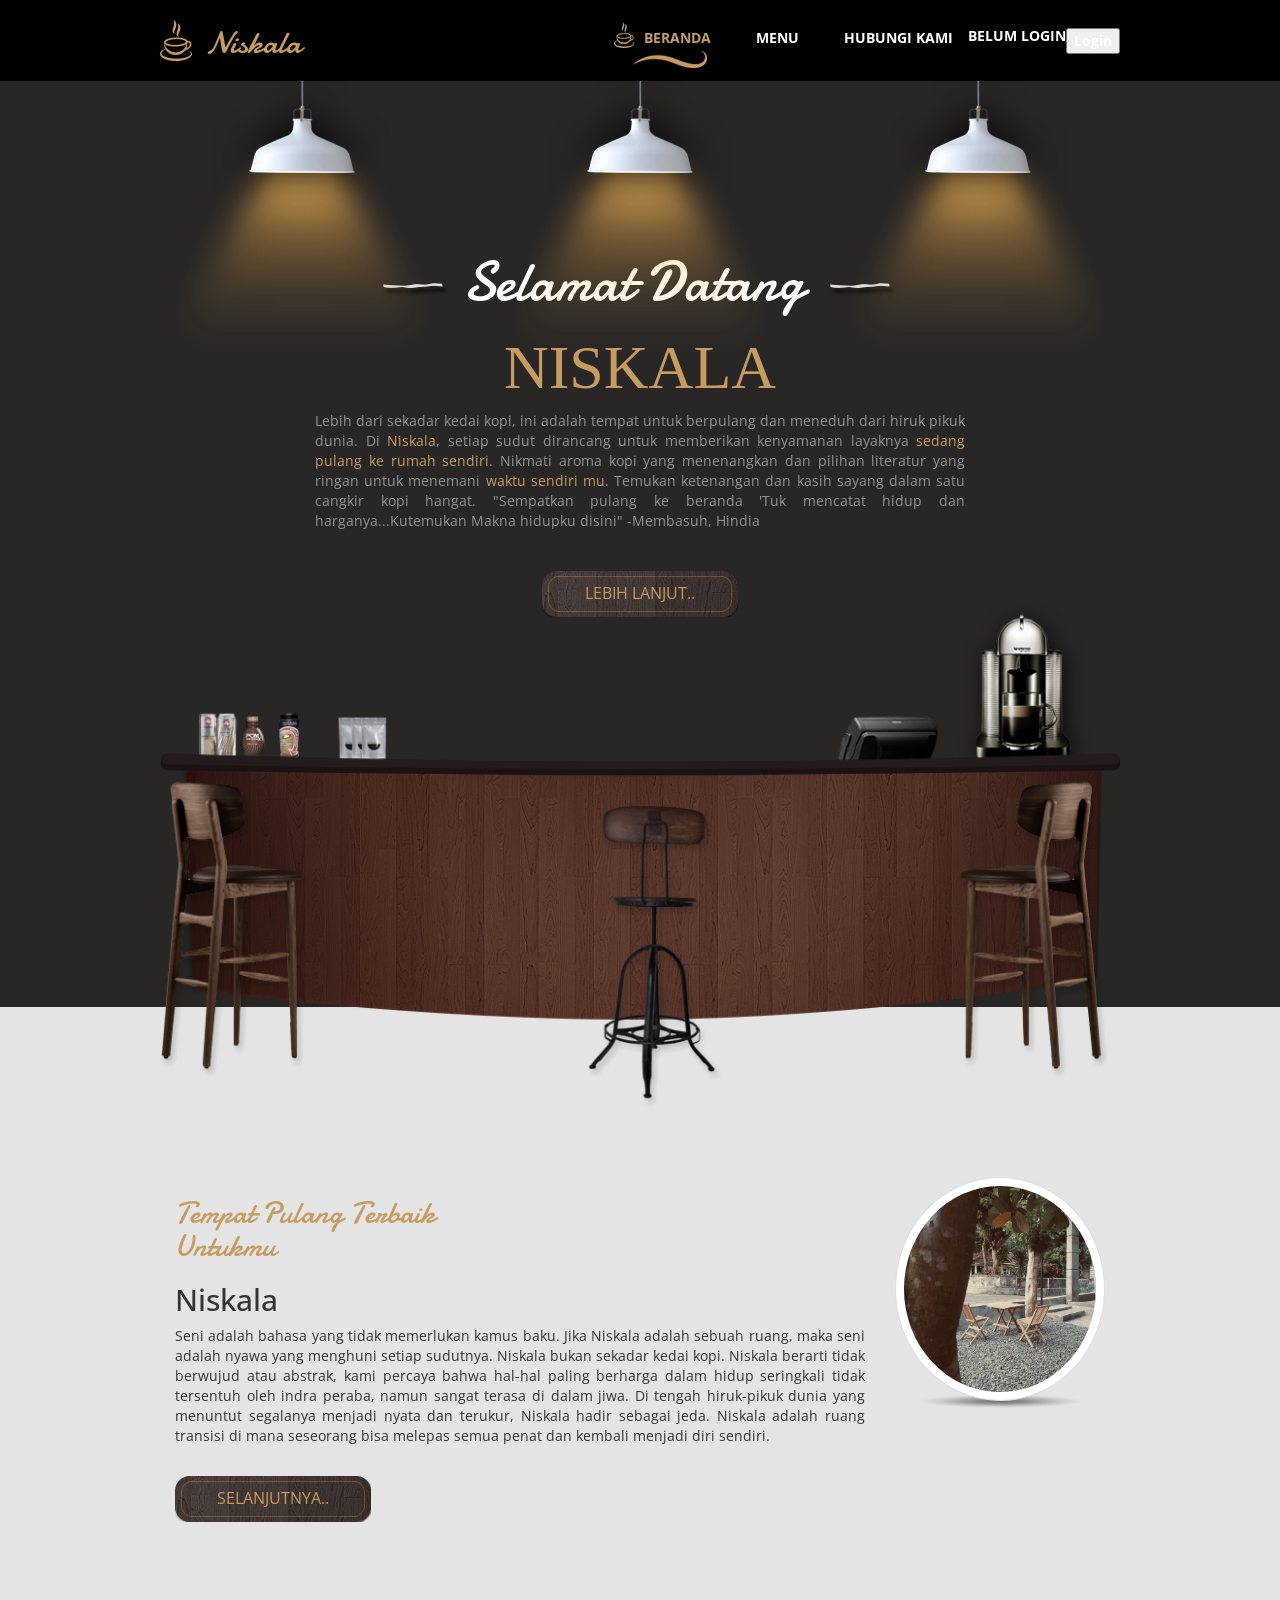
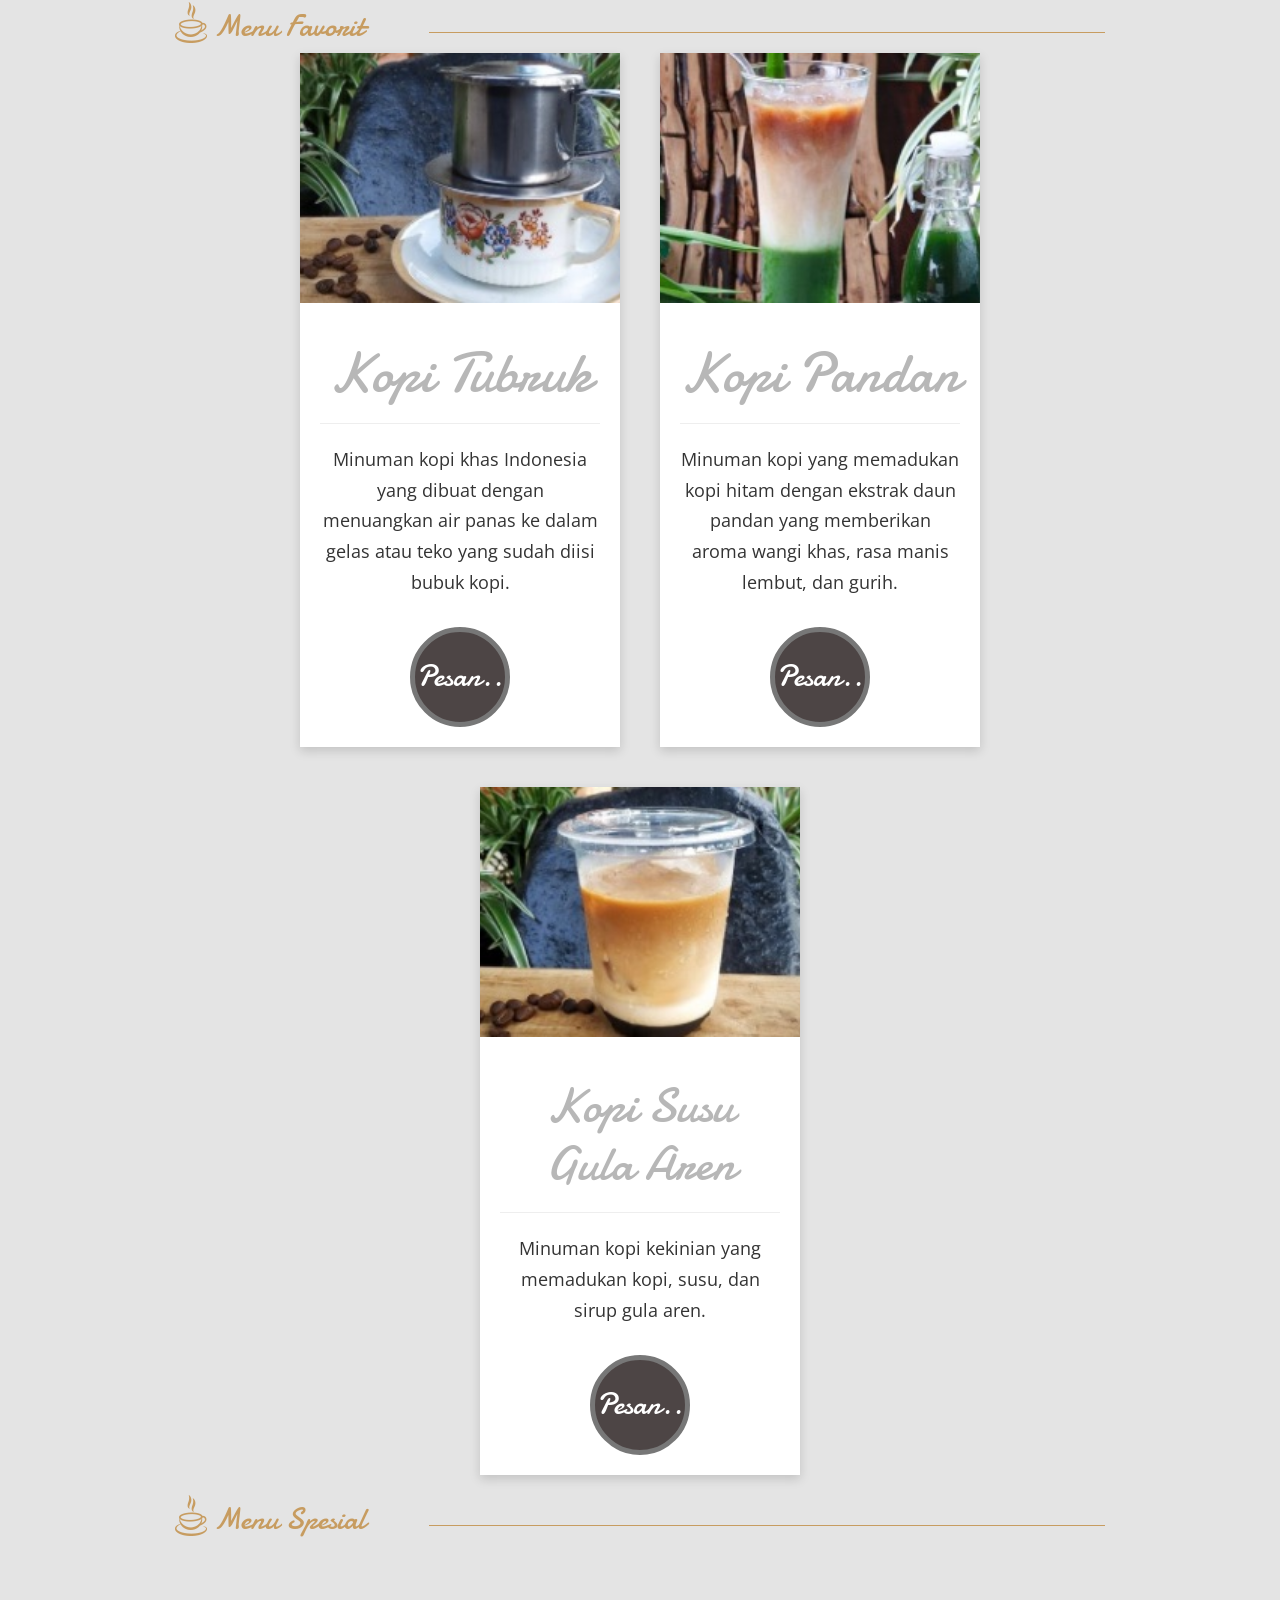
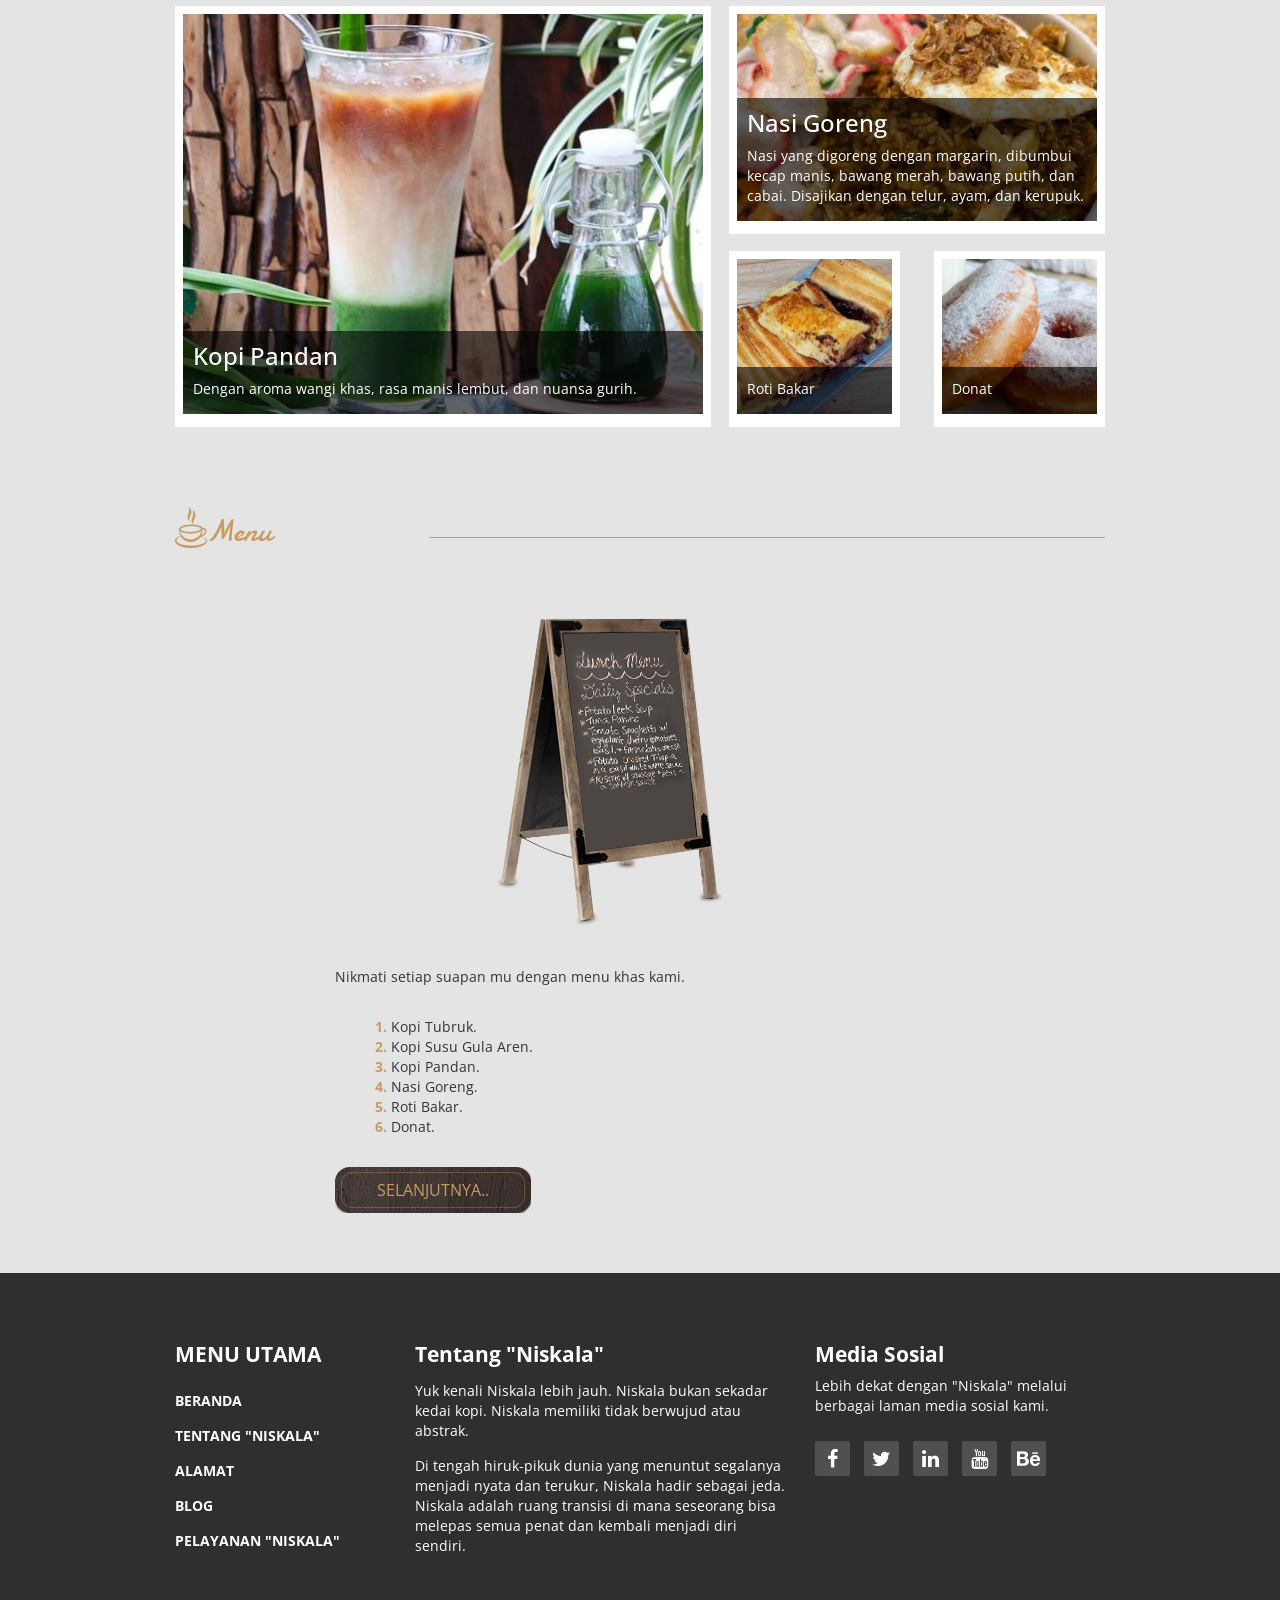
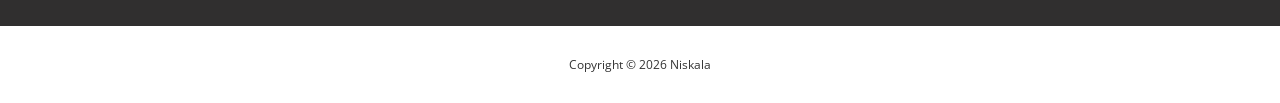
<file: index.html>
<!DOCTYPE html>
<html lang="en">
<head>
  <meta charset="utf-8">
  <meta http-equiv="X-UA-Compatible" content="IE=edge">
  <meta name="viewport" content="width=device-width, initial-scale=1">
  <title>Niskala</title>
<!-- 
Cafe House Template
http://www.templatemo.com/tm-466-cafe-house
-->
  <link href='http://fonts.googleapis.com/css?family=Open+Sans:400,300,400italic,600,700' rel='stylesheet' type='text/css'>
  <link href='http://fonts.googleapis.com/css?family=Damion' rel='stylesheet' type='text/css'>
  <link href="css/bootstrap.min.css" rel="stylesheet">
  <link href="css/font-awesome.min.css" rel="stylesheet">
  <link href="css/templatemo-style.css" rel="stylesheet">
  <link rel="shortcut icon" href="img/favicon.ico" type="image/x-icon" />

  <!-- HTML5 shim and Respond.js for IE8 support of HTML5 elements and media queries -->
  <!-- WARNING: Respond.js doesn't work if you view the page via file:// -->
    <!--[if lt IE 9]>
    <script src="https://oss.maxcdn.com/html5shiv/3.7.2/html5shiv.min.js"></script>
    <script src="https://oss.maxcdn.com/respond/1.4.2/respond.min.js"></script>
    <![endif]-->

  </head>
  <body>
    <!-- Preloader -->
    <div id="loader-wrapper">
      <div id="loader"></div>
      <div class="loader-section section-left"></div>
      <div class="loader-section section-right"></div>
    </div>
    <!-- End Preloader -->
    <div class="tm-top-header">
      <div class="container">
        <div class="row">
          <div class="tm-top-header-inner">
            <div class="tm-logo-container">
              <img src="img/logo.png" alt="Logo" class="tm-site-logo">
              <h1 class="tm-site-name tm-handwriting-font">Niskala</h1>
            </div>
            <div class="mobile-menu-icon">
              <i class="fa fa-bars"></i>
            </div>
            <nav class="tm-nav">
              <ul>
                <li><a href="index.html" class="active">Beranda</a></li>
                <!-- <li><a href="today-special.html">Ciri Khas</a></li> -->
                <li><a href="menu.html">Menu</a></li>
                <li><a href="contact.html">Hubungi Kami</a></li>
              </ul>
              <p id="userInfo">Belum Login</p>
              
            <div id="authArea">
             <button onclick="goLogin()" class="nav-cta">Login</button>
            </div>
            </nav>   
          </div>           
        </div>    
      </div>
    </div>
    <section class="tm-welcome-section">
      <div class="container tm-position-relative">
        <div class="tm-lights-container">
          <img src="img/light.png" alt="Light" class="light light-1">
          <img src="img/light.png" alt="Light" class="light light-2">
          <img src="img/light.png" alt="Light" class="light light-3">  
        </div>        
        <div class="row tm-welcome-content">
          <h2 class="white-text tm-handwriting-font tm-welcome-header"><img src="img/header-line.png" alt="Line" class="tm-header-line">&nbsp;Selamat Datang&nbsp;&nbsp;<img src="img/header-line.png" alt="Line" class="tm-header-line"></h2>
          <h2 class="gold-text tm-welcome-header-2">Niskala</h2>
          <p class="gray-text tm-welcome-description">Lebih dari sekadar kedai kopi, ini adalah tempat untuk berpulang dan meneduh dari hiruk pikuk dunia. Di <span class="gold-text">Niskala</span>, setiap sudut dirancang untuk memberikan kenyamanan layaknya <span class="gold-text">sedang pulang ke rumah sendiri.</span> Nikmati aroma kopi yang menenangkan dan pilihan literatur yang ringan untuk menemani <span class="gold-text">waktu sendiri mu.</span> Temukan ketenangan dan kasih sayang dalam satu cangkir kopi hangat. 
            "Sempatkan pulang ke beranda 'Tuk mencatat hidup dan harganya...Kutemukan
Makna hidupku disini" -Membasuh, Hindia  </p>
          <a href="#main" class="tm-more-button tm-more-button-welcome">Lebih Lanjut..</a>      
        </div>
        <img src="img/table-set.png" alt="Table Set" class="tm-table-set img-responsive">             
      </div>      
    </section>
    <div class="tm-main-section light-gray-bg">
      <div class="container" id="main">
        <section class="tm-section row">
          <div class="col-lg-9 col-md-9 col-sm-8">
            <h2 class="tm-section-header gold-text tm-handwriting-font">Tempat Pulang Terbaik Untukmu</h2>
            <h2>Niskala</h2>
            <p class="tm-welcome-description">Seni adalah bahasa yang tidak memerlukan kamus baku. Jika Niskala adalah sebuah ruang, maka seni adalah nyawa yang menghuni setiap sudutnya. Niskala bukan sekadar kedai kopi. Niskala berarti tidak berwujud atau abstrak, kami percaya bahwa hal-hal paling berharga dalam hidup seringkali tidak tersentuh oleh indra peraba, namun sangat terasa di dalam jiwa. Di tengah hiruk-pikuk dunia yang menuntut segalanya menjadi nyata dan terukur, Niskala hadir sebagai jeda. Niskala adalah ruang transisi di mana seseorang bisa melepas semua penat dan kembali menjadi diri sendiri.</p>
            <a href="#" class="tm-more-button margin-top-30">Selanjutnya..</a> 
          </div>
          <div class="col-lg-3 col-md-3 col-sm-4 tm-welcome-img-container">
            <div class="inline-block shadow-img">
              <img src="img/1niskala.jpg" alt="Image" class="img-circle img-thumbnail">  
            </div>              
          </div>            
        </section>          
<section class="tm-section tm-section-margin-bottom-0 row">

  <div class="col-lg-12 tm-section-header-container">
    <h2 class="tm-section-header gold-text tm-handwriting-font">
      <img src="img/logo.png" alt="Logo" class="tm-site-logo">
      Menu Favorit
    </h2>

    <div class="tm-hr-container">
      <hr class="tm-hr">
    </div>
  </div>

  <div style="
      width:100%;
      display:flex;
      justify-content:center;
      gap:40px;
      flex-wrap:wrap;
      margin-top:40px;
  ">

    <!-- CARD 1 -->
    <div style="
        width:320px;
        background:white;
        position:relative;
        text-align:center;
        box-shadow:0 4px 10px rgba(0,0,0,0.15);
        overflow:hidden;
        padding-bottom:120px;
    ">

      <img src="img/popular-3.jpg" style="
          width:100%;
          height:250px;
          object-fit:cover;
          display:block;
      ">

      <div style="padding:20px;">
        <h3 style="
            font-family:'Damion', cursive;
            font-size:55px;
            color:#b7b7b7;
        ">
          Kopi Tubruk
        </h3>

        <hr>

        <p style="
            font-size:18px;
            line-height:1.7;
        ">
          Minuman kopi khas Indonesia yang dibuat dengan menuangkan air panas ke dalam gelas atau teko yang sudah diisi bubuk kopi.
        </p>
      </div>

      <a href="#" style="
          position:absolute;
          bottom:20px;
          left:50%;
          transform:translateX(-50%);
          width:100px;
          height:100px;
          border-radius:50%;
          background:#4d4545;
          color:white;
          display:flex;
          align-items:center;
          justify-content:center;
          text-decoration:none;
          font-family:'Damion', cursive;
          font-size:30px;
          border:5px solid #777;
      ">
        Pesan..
      </a>
    </div>

    <!-- CARD 2 -->
    <div style="
        width:320px;
        background:white;
        position:relative;
        text-align:center;
        box-shadow:0 4px 10px rgba(0,0,0,0.15);
        overflow:hidden;
        padding-bottom:120px;
    ">

      <img src="img/popular-2.jpg" style="
          width:100%;
          height:250px;
          object-fit:cover;
          display:block;
      ">

      <div style="padding:20px;">
        <h3 style="
            font-family:'Damion', cursive;
            font-size:55px;
            color:#b7b7b7;
        ">
          Kopi Pandan
        </h3>

        <hr>

        <p style="
            font-size:18px;
            line-height:1.7;
        ">
          Minuman kopi yang memadukan kopi hitam dengan ekstrak daun pandan yang memberikan aroma wangi khas, rasa manis lembut, dan gurih.
        </p>
      </div>

      <a href="#" style="
          position:absolute;
          bottom:20px;
          left:50%;
          transform:translateX(-50%);
          width:100px;
          height:100px;
          border-radius:50%;
          background:#4d4545;
          color:white;
          display:flex;
          align-items:center;
          justify-content:center;
          text-decoration:none;
          font-family:'Damion', cursive;
          font-size:30px;
          border:5px solid #777;
      ">
        Pesan..
      </a>
    </div>

    <!-- CARD 3 -->
    <div style="
        width:320px;
        background:white;
        position:relative;
        text-align:center;
        box-shadow:0 4px 10px rgba(0,0,0,0.15);
        overflow:hidden;
        padding-bottom:120px;
    ">

      <img src="img/popular-1.jpg" style="
          width:100%;
          height:250px;
          object-fit:cover;
          display:block;
      ">

      <div style="padding:20px;">
        <h3 style="
            font-family:'Damion', cursive;
            font-size:48px;
            color:#b7b7b7;
            line-height:1.2;
        ">
          Kopi Susu Gula Aren
        </h3>

        <hr>

        <p style="
            font-size:18px;
            line-height:1.7;
        ">
          Minuman kopi kekinian yang memadukan kopi, susu, dan sirup gula aren.
        </p>
      </div>

      <a href="#" style="
          position:absolute;
          bottom:20px;
          left:50%;
          transform:translateX(-50%);
          width:100px;
          height:100px;
          border-radius:50%;
          background:#4d4545;
          color:white;
          display:flex;
          align-items:center;
          justify-content:center;
          text-decoration:none;
          font-family:'Damion', cursive;
          font-size:30px;
          border:5px solid #777;
      ">
        Pesan..
      </a>
    </div>

  </div>

</section>
        <section class="tm-section row">
          <div class="col-lg-12 tm-section-header-container">
            <h2 class="tm-section-header gold-text tm-handwriting-font"><img src="img/logo.png" alt="Logo" class="tm-site-logo"> Menu Spesial</h2>
            <div class="tm-hr-container"><hr class="tm-hr"></div>
          </div>          
          <div class="col-lg-12 tm-special-container margin-top-60">
            <div class="tm-special-container-left"> <!-- left -->
              <div class="tm-special-item">
                <div class="tm-special-img-container">
                  <img src="img/spesial-1.jpg" alt="Special" class="tm-special-img img-responsive">  
                  <a href="#">
                    <div class="tm-special-description">
                      <h3 class="tm-special-title">Kopi Pandan</h3>
                      <p> Dengan aroma wangi khas, rasa manis lembut, dan nuansa gurih.</p>  
                    </div>            
                  </a>
                </div>
              </div>
            </div>
            <div class="tm-special-container-right"> <!-- right -->
              <div>
                <div class="tm-special-item">
                  <div class="tm-special-img-container">
                    <img src="img/special-2.png" alt="Special" class="img-responsive">  
                    <a href="#">
                      <div class="tm-special-description">
                        <h3 class="tm-special-title">Nasi Goreng</h3>
                        <p>Nasi yang digoreng dengan margarin, dibumbui kecap manis, bawang merah, bawang putih, dan cabai. Disajikan dengan telur, ayam, dan kerupuk.</p>
                      </div>
                    </a>
                  </div>
                </div>  
              </div>
              <div class="tm-special-container-lower">
                <div class="tm-special-item">
                  <div class="tm-special-img-container">
                    <img src="img/special-3.jpg" alt="Special" class="img-responsive">  
                    <a href="#">
                      <div class="tm-special-description">
                        <p>Roti Bakar</p>
                      </div>
                    </a>
                  </div>
                </div>
                <div class="tm-special-item">
                  <div class="tm-special-img-container">
                    <img src="img/special-4.png" alt="Special" class="img-responsive">  
                    <a href="#">
                      <div class="tm-special-description">
                        <p>Donat</p>
                      </div>
                    </a>
                  </div>
                </div>  
              </div>              
            </div>
          </div>
        </section>
        <section class="tm-section">
          <div class="row">
            <div class="col-lg-12 tm-section-header-container">
              <h2 class="tm-section-header gold-text tm-handwriting-font"><img src="img/logo.png" alt="Logo" class="tm-site-logo">Menu</h2> 
              <div class="tm-hr-container"><hr class="tm-hr"></div> 
            </div>  
          </div>          
          <div class="row">
  <div class="tm-daily-menu-container margin-top-60"
       style="display:flex; gap:40px; align-items:flex-start;">
              <div class="col-lg-4 col-md-4" style="display:inline-block;">
                <img src="img/menu-board.png" alt="Menu board" class="tm-daily-menu-img">      
              </div>            
             <div class="col-lg-8 col-md-8" style="display:inline-block;">
                <p>Nikmati setiap suapan mu dengan menu khas kami.</p>
                <ol class="margin-top-30">
                  <li>Kopi Tubruk.</li> 
                  <li>Kopi Susu Gula Aren.</li>
                  <li>Kopi Pandan.</li> 
                  <li>Nasi Goreng.</li> 
                  <li>Roti Bakar.</li> 
                  <li>Donat.</li> 
                </ol>
                <a href="#" class="tm-more-button margin-top-30">Selanjutnya..</a>    
              </div>
            </div>
          </div>          
        </section>
      </div>
    </div> 
    <footer>
      <div class="tm-black-bg">
        <div class="container">
          <div class="row margin-bottom-60">
            <nav class="col-lg-3 col-md-3 tm-footer-nav tm-footer-div">
              <h3 class="tm-footer-div-title">Menu Utama</h3>
              <ul>
                <li><a href="#">Beranda</a></li>
                <li><a href="#">Tentang "Niskala"</a></li>
                <li><a href="#">Alamat </a></li>
                <li><a href="#">Blog</a></li>
                <li><a href="#">Pelayanan "Niskala"</a></li>
              </ul>
            </nav>
            <div class="col-lg-5 col-md-5 tm-footer-div">
              <h3 class="tm-footer-div-title">Tentang "Niskala"</h3>
              <p class="margin-top-15"> Yuk kenali Niskala lebih jauh. Niskala bukan sekadar kedai kopi. Niskala memiliki tidak berwujud atau abstrak.</p>
              <p class="margin-top-15">Di tengah hiruk-pikuk dunia yang menuntut segalanya menjadi nyata dan terukur, Niskala hadir sebagai jeda. Niskala adalah ruang transisi di mana seseorang bisa melepas semua penat dan kembali menjadi diri sendiri. </p>
            </div>
            <div class="col-lg-4 col-md-4 tm-footer-div">
              <h3 class="tm-footer-div-title">Media Sosial</h3>
              <p>Lebih dekat dengan "Niskala" melalui berbagai laman media sosial kami.</p>
              <div class="tm-social-icons-container">
                <a href="#" class="tm-social-icon"><i class="fa fa-facebook"></i></a>
                <a href="#" class="tm-social-icon"><i class="fa fa-twitter"></i></a>
                <a href="#" class="tm-social-icon"><i class="fa fa-linkedin"></i></a>
                <a href="#" class="tm-social-icon"><i class="fa fa-youtube"></i></a>
                <a href="#" class="tm-social-icon"><i class="fa fa-behance"></i></a>
              </div>
            </div>
          </div>          
        </div>  
      </div>      
      <div>
        <div class="container">
          <div class="row tm-copyright">
           <p class="col-lg-12 small copyright-text text-center">Copyright &copy; 2026 Niskala</p>
         </div>  
       </div>
     </div>
   </footer> <!-- Footer content-->  
   <!-- JS -->
   <script type="text/javascript" src="js/jquery-1.11.2.min.js"></script>      <!-- jQuery -->
   <script type="text/javascript" src="js/templatemo-script.js"></script>      <!-- Templatemo Script -->
   <script src="login/js/welcome.js"></script>
 </body>
 </html>
</file>
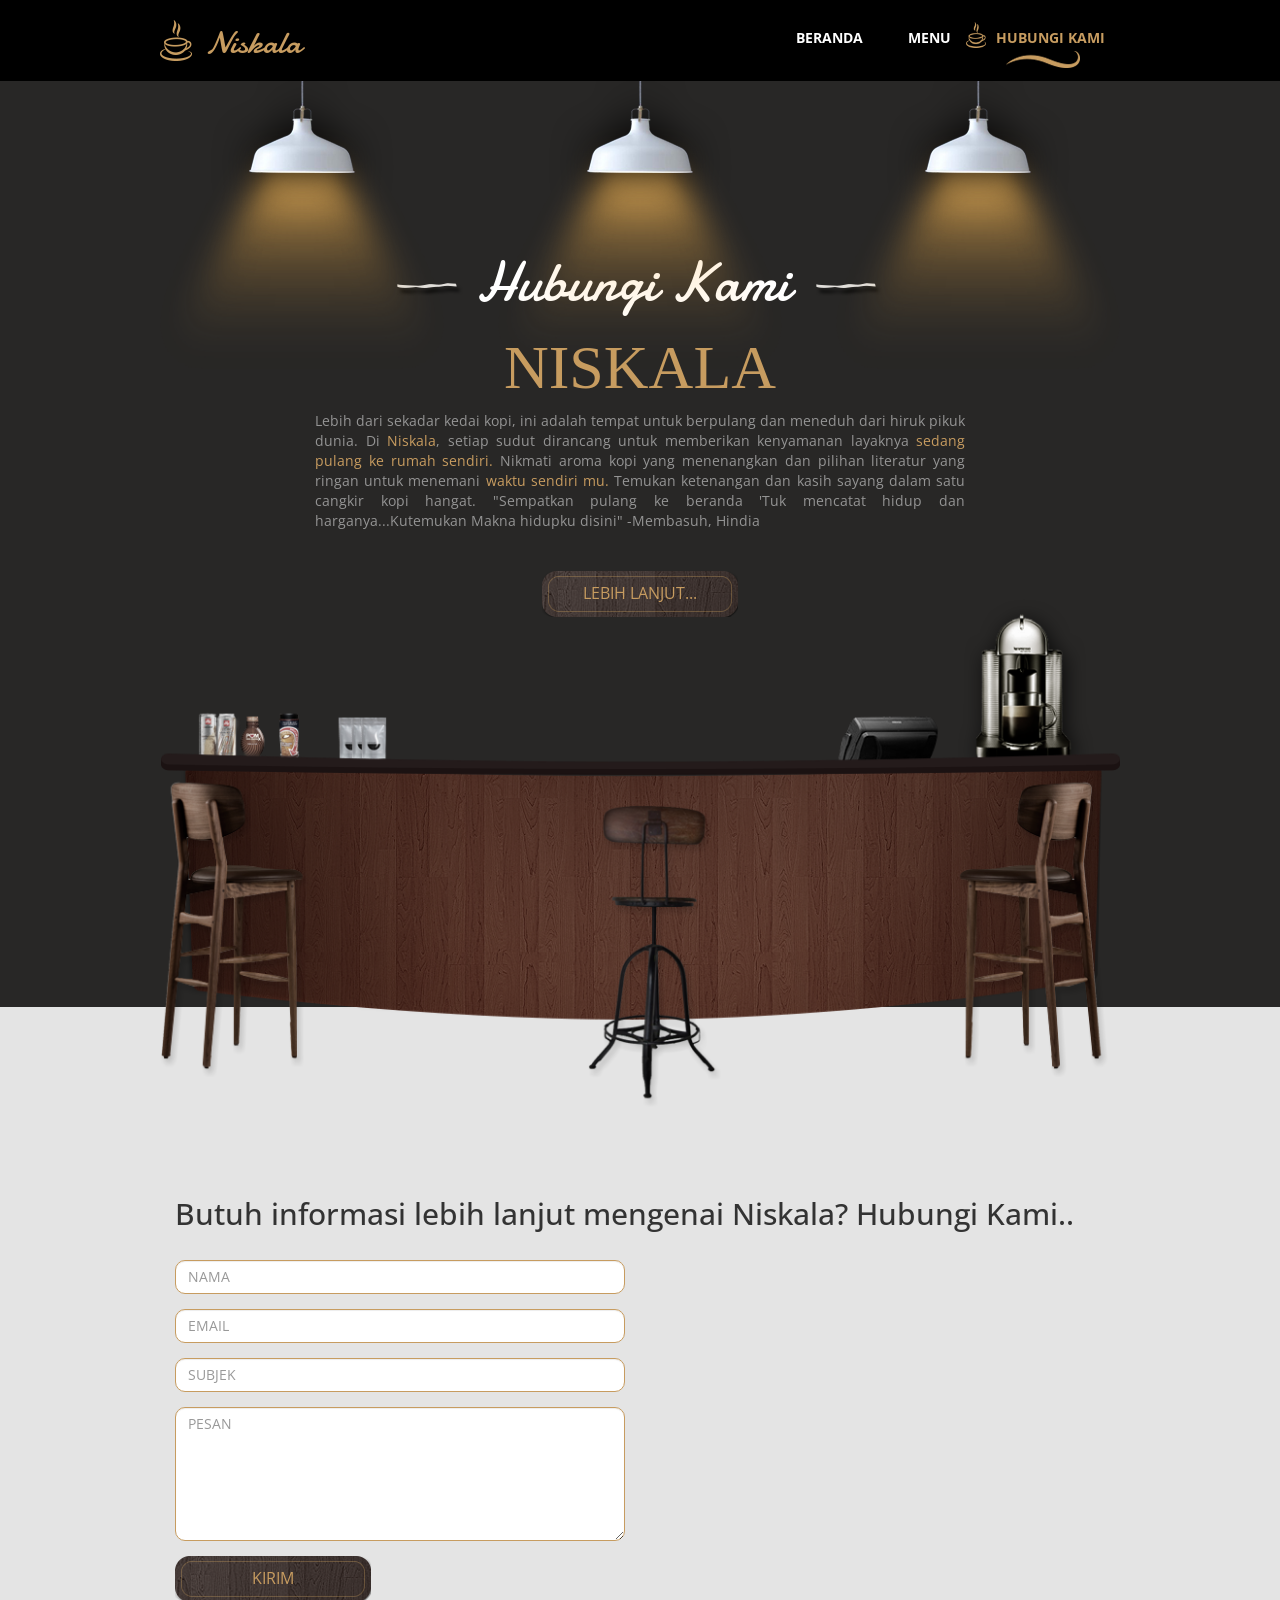
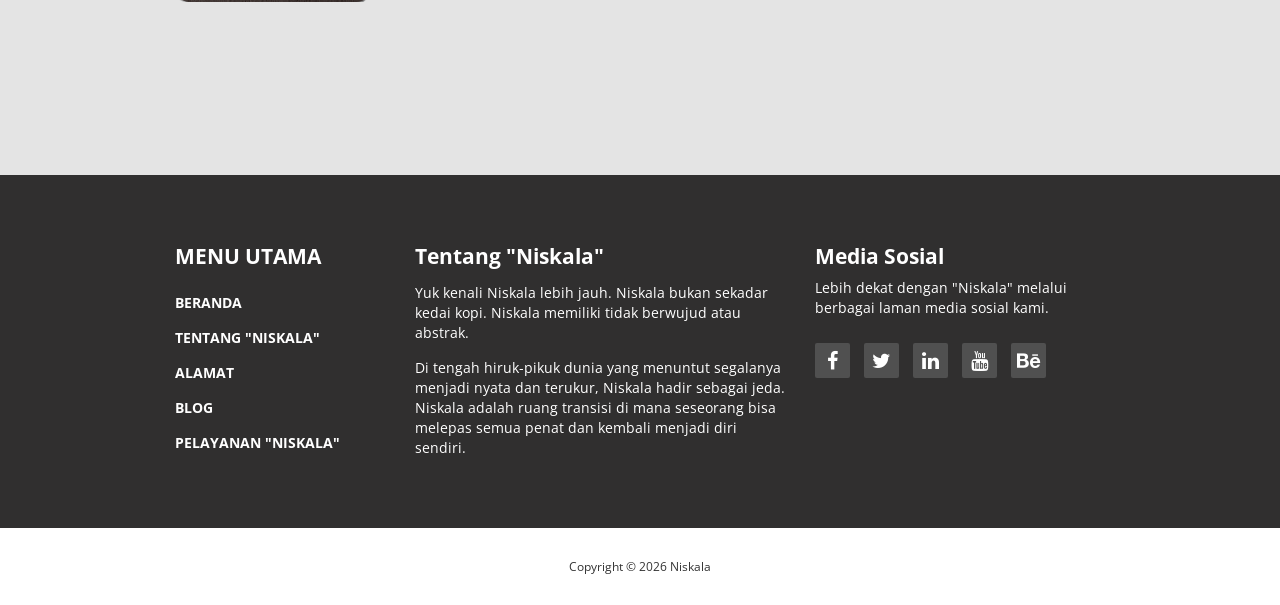
<file: contact.html>
<!DOCTYPE html>
<html lang="en">
<head>
  <meta charset="utf-8">
  <meta http-equiv="X-UA-Compatible" content="IE=edge">
  <meta name="viewport" content="width=device-width, initial-scale=1">
  <title>Niskala</title>
<!-- 
Cafe House Template
http://www.templatemo.com/tm-466-cafe-house
-->
  <link href='http://fonts.googleapis.com/css?family=Open+Sans:400,300,400italic,600,700' rel='stylesheet' type='text/css'>
  <link href='http://fonts.googleapis.com/css?family=Damion' rel='stylesheet' type='text/css'>
  <link href="css/bootstrap.min.css" rel="stylesheet">
  <link href="css/font-awesome.min.css" rel="stylesheet">
  <link href="css/templatemo-style.css" rel="stylesheet">
  <link rel="shortcut icon" href="img/favicon.ico" type="image/x-icon" />

  <!-- HTML5 shim and Respond.js for IE8 support of HTML5 elements and media queries -->
  <!-- WARNING: Respond.js doesn't work if you view the page via file:// -->
    <!--[if lt IE 9]>
    <script src="https://oss.maxcdn.com/html5shiv/3.7.2/html5shiv.min.js"></script>
    <script src="https://oss.maxcdn.com/respond/1.4.2/respond.min.js"></script>
    <![endif]-->

  </head>
  <body>
    <!-- Preloader -->
    <div id="loader-wrapper">
      <div id="loader"></div>
      <div class="loader-section section-left"></div>
      <div class="loader-section section-right"></div>
    </div>
    <!-- End Preloader -->
    <div class="tm-top-header">
      <div class="container">
        <div class="row">
          <div class="tm-top-header-inner">
            <div class="tm-logo-container">
              <img src="img/logo.png" alt="Logo" class="tm-site-logo">
              <h1 class="tm-site-name tm-handwriting-font">Niskala</h1>
            </div>
            <div class="mobile-menu-icon">
              <i class="fa fa-bars"></i>
            </div>
            <nav class="tm-nav">
              <ul>
                <li><a href="index.html">Beranda</a></li>
                <!-- <li><a href="today-special.html">Ciri Khas</a></li> -->
                <li><a href="menu.html">Menu</a></li>
                <li><a href="contact.html" class="active">Hubungi Kami</a></li>
              </ul>
            </nav>   
          </div>           
        </div>    
      </div>
    </div>
    <section class="tm-welcome-section">
      <div class="container tm-position-relative">
        <div class="tm-lights-container">
          <img src="img/light.png" alt="Light" class="light light-1">
          <img src="img/light.png" alt="Light" class="light light-2">
          <img src="img/light.png" alt="Light" class="light light-3">  
        </div>        
        <div class="row tm-welcome-content">
          <h2 class="white-text tm-handwriting-font tm-welcome-header"><img src="img/header-line.png" alt="Line" class="tm-header-line">&nbsp;Hubungi Kami&nbsp;&nbsp;<img src="img/header-line.png" alt="Line" class="tm-header-line"></h2>
          <h2 class="gold-text tm-welcome-header-2">Niskala</h2>
           <p class="gray-text tm-welcome-description">Lebih dari sekadar kedai kopi, ini adalah tempat untuk berpulang dan meneduh dari hiruk pikuk dunia. Di <span class="gold-text">Niskala</span>, setiap sudut dirancang untuk memberikan kenyamanan layaknya <span class="gold-text">sedang pulang ke rumah sendiri.</span> Nikmati aroma kopi yang menenangkan dan pilihan literatur yang ringan untuk menemani <span class="gold-text">waktu sendiri mu.</span> Temukan ketenangan dan kasih sayang dalam satu cangkir kopi hangat. 
            "Sempatkan pulang ke beranda 'Tuk mencatat hidup dan harganya...Kutemukan
Makna hidupku disini" -Membasuh, Hindia</p>
          <a href="#main" class="tm-more-button tm-more-button-welcome">Lebih Lanjut...</a>      
        </div>
        <img src="img/table-set.png" alt="Table Set" class="tm-table-set img-responsive">            
      </div>      
    </section>
    <div class="tm-main-section light-gray-bg">
      <div class="container" id="main">
        <section class="tm-section row">
          <h2 class="col-lg-12 margin-bottom-30">Butuh informasi lebih lanjut mengenai Niskala? Hubungi Kami..</h2>
          <form action="#" method="post" class="tm-contact-form">
            <div class="col-lg-6 col-md-6">
              <div class="form-group">
                <input type="text" id="contact_name" class="form-control" placeholder="NAMA" />
              </div>
              <div class="form-group">
                <input type="email" id="contact_email" class="form-control" placeholder="EMAIL" />
              </div>
              <div class="form-group">
                <input type="text" id="contact_subject" class="form-control" placeholder="SUBJEK" />
              </div>
              <div class="form-group">
                <textarea id="contact_message" class="form-control" rows="6" placeholder="PESAN"></textarea>
              </div>
              <div class="form-group">
                <button class="tm-more-button" type="submit" name="submit">Kirim</button> 
              </div>               
            </div>
            <div class="col-lg-6 col-md-6">
              <iframe src="https://www.google.com/maps/embed?pb=!1m18!1m12!1m3!1d3953.640518398363!2d110.33925727468193!3d-7.721663476510795!2m3!1f0!2f0!3f0!3m2!1i1024!2i768!4f13.1!3m3!1m2!1s0x2e7a5958ed80a161%3A0xf50d5332ed1424ca!2sNiskala%20cafe!5e0!3m2!1sid!2sid!4v1779867894875!5m2!1sid!2sid" width="600" height="450" style="border:0;" allowfullscreen="" loading="lazy" referrerpolicy="no-referrer-when-downgrade"></iframe>
            </div> 
          </form>
        </section>
      </div>
    </div> 
    <footer>
      <div class="tm-black-bg">
        <div class="container">
          <div class="row margin-bottom-60">
            <nav class="col-lg-3 col-md-3 tm-footer-nav tm-footer-div">
              <h3 class="tm-footer-div-title">Menu Utama</h3>
              <ul>
                <li><a href="#">Beranda</a></li>
                <li><a href="#">Tentang "Niskala"</a></li>
                <li><a href="#">Alamat</a></li>
                <li><a href="#">Blog</a></li>
                <li><a href="#">Pelayanan "Niskala"</a></li>
              </ul>
            </nav>
            <div class="col-lg-5 col-md-5 tm-footer-div">
              <h3 class="tm-footer-div-title">Tentang "Niskala"</h3>
              <p class="margin-top-15">Yuk kenali Niskala lebih jauh. Niskala bukan sekadar kedai kopi. Niskala memiliki tidak berwujud atau abstrak.</p>
              <p class="margin-top-15">Di tengah hiruk-pikuk dunia yang menuntut segalanya menjadi nyata dan terukur, Niskala hadir sebagai jeda. Niskala adalah ruang transisi di mana seseorang bisa melepas semua penat dan kembali menjadi diri sendiri.</p>
            </div>
            <div class="col-lg-4 col-md-4 tm-footer-div">
              <h3 class="tm-footer-div-title">Media Sosial</h3>
              <p>Lebih dekat dengan "Niskala" melalui berbagai laman media sosial kami.</p>
              <div class="tm-social-icons-container">
                <a href="#" class="tm-social-icon"><i class="fa fa-facebook"></i></a>
                <a href="#" class="tm-social-icon"><i class="fa fa-twitter"></i></a>
                <a href="#" class="tm-social-icon"><i class="fa fa-linkedin"></i></a>
                <a href="#" class="tm-social-icon"><i class="fa fa-youtube"></i></a>
                <a href="#" class="tm-social-icon"><i class="fa fa-behance"></i></a>
              </div>
            </div>
          </div>          
        </div>  
      </div>      
      <div class="container">
          <div class="row tm-copyright">
           <p class="col-lg-12 small copyright-text text-center">Copyright &copy; 2026 Niskala</p>
         </div>  
      </div>
   </footer> <!-- Footer content-->  
   <!-- JS -->
   <script type="text/javascript" src="js/jquery-1.11.2.min.js"></script>      <!-- jQuery -->
   <script type="text/javascript" src="js/templatemo-script.js"></script>      <!-- Templatemo Script -->
   <script>
    </body>
    </html>
</file>
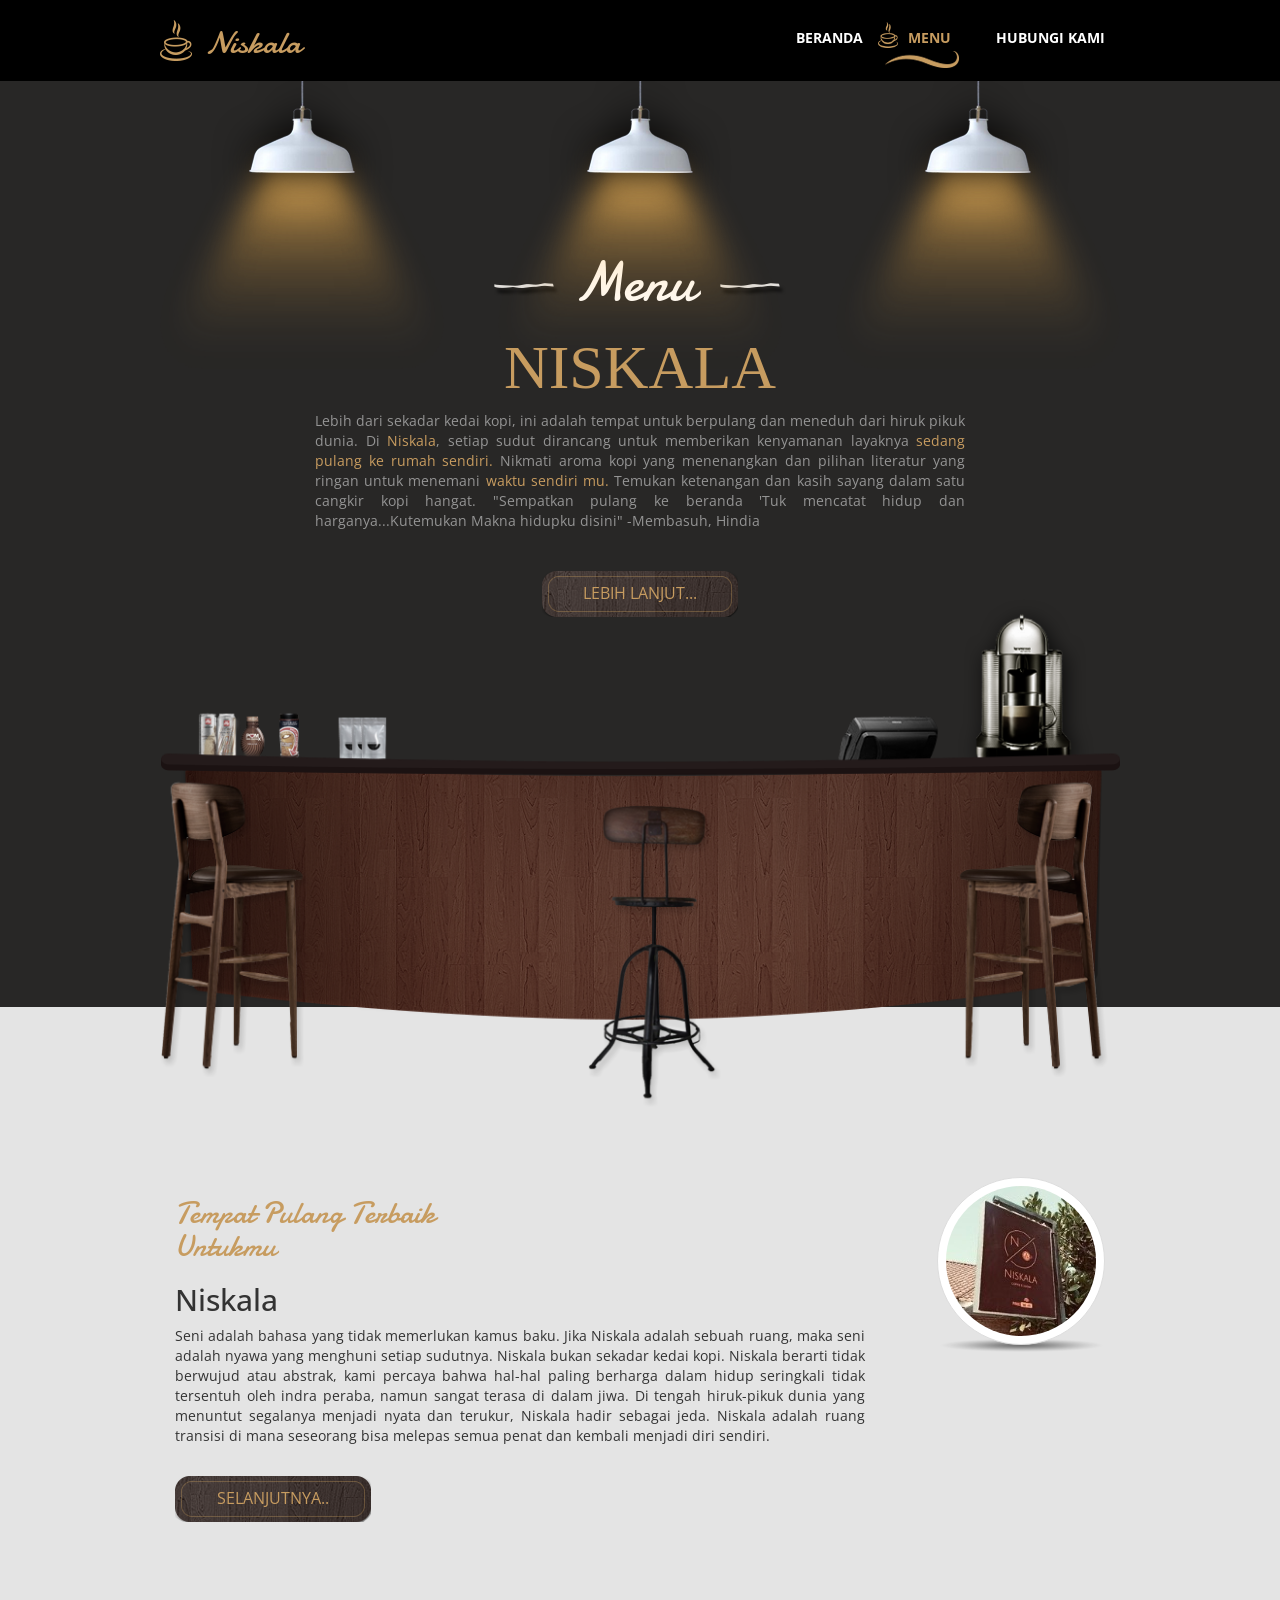
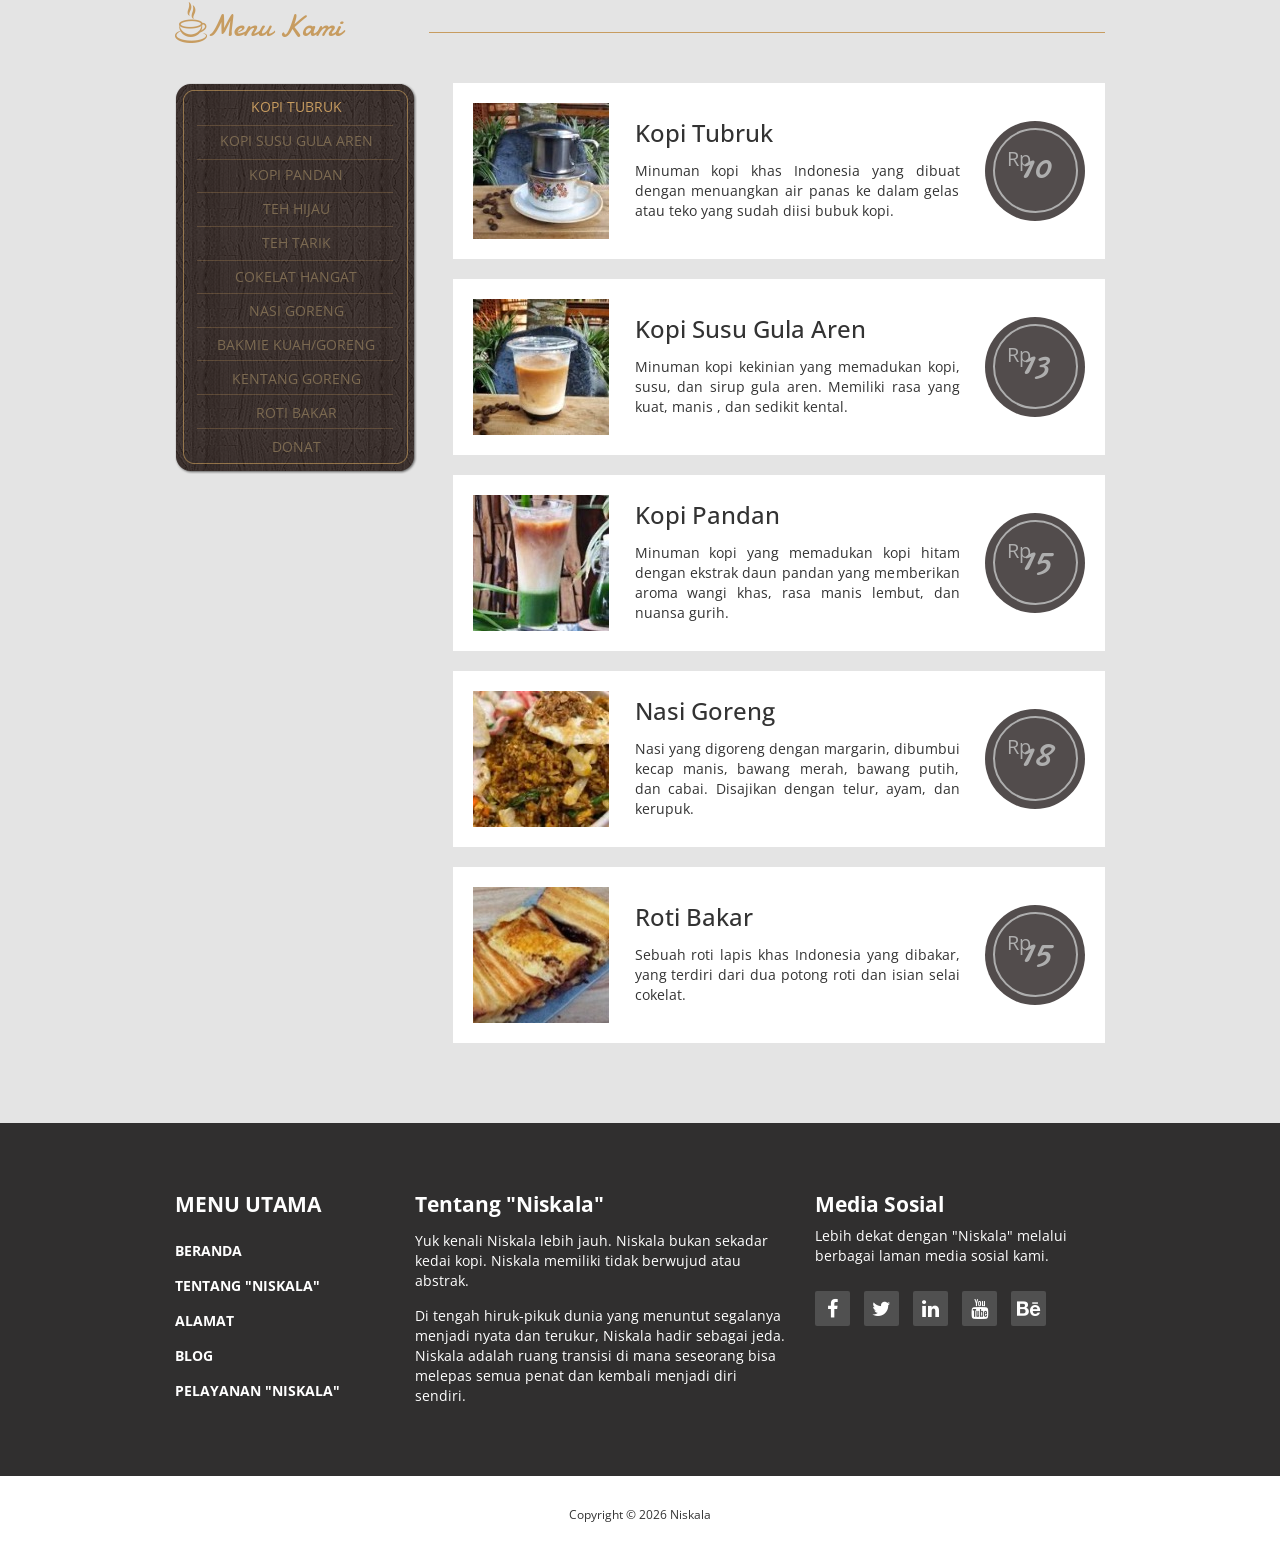
<file: menu.html>
<!DOCTYPE html>
<html lang="en">
<head>
  <meta charset="utf-8">
  <meta http-equiv="X-UA-Compatible" content="IE=edge">
  <meta name="viewport" content="width=device-width, initial-scale=1">
  <title>Niskala</title>
<!-- 
Cafe House Template
http://www.templatemo.com/tm-466-cafe-house
-->
  <link href='http://fonts.googleapis.com/css?family=Open+Sans:400,300,400italic,600,700' rel='stylesheet' type='text/css'>
  <link href='http://fonts.googleapis.com/css?family=Damion' rel='stylesheet' type='text/css'>
  <link href="css/bootstrap.min.css" rel="stylesheet">
  <link href="css/font-awesome.min.css" rel="stylesheet">
  <link href="css/templatemo-style.css" rel="stylesheet">
  <link rel="shortcut icon" href="img/favicon.ico" type="image/x-icon" />

  <!-- HTML5 shim and Respond.js for IE8 support of HTML5 elements and media queries -->
  <!-- WARNING: Respond.js doesn't work if you view the page via file:// -->
    <!--[if lt IE 9]>
    <script src="https://oss.maxcdn.com/html5shiv/3.7.2/html5shiv.min.js"></script>
    <script src="https://oss.maxcdn.com/respond/1.4.2/respond.min.js"></script>
    <![endif]-->

  </head>
  <body>
    <!-- Preloader -->
    <div id="loader-wrapper">
      <div id="loader"></div>
      <div class="loader-section section-left"></div>
      <div class="loader-section section-right"></div>
    </div>
    <!-- End Preloader -->
    <div class="tm-top-header">
      <div class="container">
        <div class="row">
          <div class="tm-top-header-inner">
            <div class="tm-logo-container">
              <img src="img/logo.png" alt="Logo" class="tm-site-logo">
              <h1 class="tm-site-name tm-handwriting-font">Niskala</h1>
            </div>
            <div class="mobile-menu-icon">
              <i class="fa fa-bars"></i>
            </div>
            <nav class="tm-nav">
              <ul>
                <li><a href="index.html">Beranda</a></li>
                <!-- <li><a href="today-special.html">Ciri Khas</a></li> -->
                <li><a href="menu.html" class="active">Menu</a></li>
                <li><a href="contact.html">Hubungi Kami</a></li>
              </ul>
            </nav>   
          </div>           
        </div>    
      </div>
    </div>
    <section class="tm-welcome-section">
      <div class="container tm-position-relative">
        <div class="tm-lights-container">
          <img src="img/light.png" alt="Light" class="light light-1">
          <img src="img/light.png" alt="Light" class="light light-2">
          <img src="img/light.png" alt="Light" class="light light-3">  
        </div>        
        <div class="row tm-welcome-content">
          <h2 class="white-text tm-handwriting-font tm-welcome-header"><img src="img/header-line.png" alt="Line" class="tm-header-line">&nbsp;Menu&nbsp;&nbsp;<img src="img/header-line.png" alt="Line" class="tm-header-line"></h2>
          <h2 class="gold-text tm-welcome-header-2">Niskala</h2>
          <p class="gray-text tm-welcome-description">Lebih dari sekadar kedai kopi, ini adalah tempat untuk berpulang dan meneduh dari hiruk pikuk dunia. Di <span class="gold-text">Niskala</span>, setiap sudut dirancang untuk memberikan kenyamanan layaknya <span class="gold-text">sedang pulang ke rumah sendiri.</span> Nikmati aroma kopi yang menenangkan dan pilihan literatur yang ringan untuk menemani <span class="gold-text">waktu sendiri mu.</span> Temukan ketenangan dan kasih sayang dalam satu cangkir kopi hangat. 
            "Sempatkan pulang ke beranda 'Tuk mencatat hidup dan harganya...Kutemukan
Makna hidupku disini" -Membasuh, Hindia </p>
          <a href="#main" class="tm-more-button tm-more-button-welcome">Lebih Lanjut...</a>      
        </div>
        <img src="img/table-set.png" alt="Table Set" class="tm-table-set img-responsive">  
      </div>      
    </section>
    <div class="tm-main-section light-gray-bg">
      <div class="container" id="main">
        <section class="tm-section row">
          <div class="col-lg-9 col-md-9 col-sm-8">
            <h2 class="tm-section-header gold-text tm-handwriting-font">Tempat Pulang Terbaik Untukmu</h2>
            <h2>Niskala</h2>
            <p class="tm-welcome-description">Seni adalah bahasa yang tidak memerlukan kamus baku. Jika Niskala adalah sebuah ruang, maka seni adalah nyawa yang menghuni setiap sudutnya. Niskala bukan sekadar kedai kopi. Niskala berarti tidak berwujud atau abstrak, kami percaya bahwa hal-hal paling berharga dalam hidup seringkali tidak tersentuh oleh indra peraba, namun sangat terasa di dalam jiwa. Di tengah hiruk-pikuk dunia yang menuntut segalanya menjadi nyata dan terukur, Niskala hadir sebagai jeda. Niskala adalah ruang transisi di mana seseorang bisa melepas semua penat dan kembali menjadi diri sendiri.</p>
            <a href="#" class="tm-more-button margin-top-30">Selanjutnya..</a> 
          </div>
          <div class="col-lg-3 col-md-3 col-sm-4 tm-welcome-img-container">
            <div class="inline-block shadow-img">
              <img src="img/img:1.jpg" alt="Image" class="img-circle img-thumbnail">  
            </div>              
          </div>            
        </section>          
        <section class="tm-section row">
          <div class="col-lg-12 tm-section-header-container margin-bottom-30">
            <h2 class="tm-section-header gold-text tm-handwriting-font"><img src="img/logo.png" alt="Logo" class="tm-site-logo">Menu Kami</h2>
            <div class="tm-hr-container"><hr class="tm-hr"></div>
          </div>
          <div>
            <div class="col-lg-3 col-md-3">
              <div class="tm-position-relative margin-bottom-30">              
                <nav class="tm-side-menu">
                  <ul>
                    <li><a href="#" class="active">Kopi Tubruk</a></li>
                    <li><a href="#">Kopi Susu Gula Aren</a></li>
                    <li><a href="#">Kopi Pandan</a></li>
                    <li><a href="#">Teh Hijau</a></li>
                    <li><a href="#">Teh Tarik</a></li>
                    <li><a href="#">Cokelat Hangat</a></li>
                    <li><a href="#">Nasi Goreng</a></li>
                    <li><a href="#">Bakmie Kuah/Goreng</a></li>
                    <li><a href="#">Kentang Goreng</a></li>
                    <li><a href="#">Roti Bakar</a></li>
                    <li><a href="#">Donat</a></li>
                  </ul>              
                </nav>    
                <img src="img/vertical-menu-bg.png" alt="Menu bg" class="tm-side-menu-bg">
              </div>  
            </div>            
            <div class="tm-menu-product-content col-lg-9 col-md-9"> <!-- menu content -->
              <div class="tm-product">
                <img src="img/menu-1.jpg" alt="Product">
                <div class="tm-product-text">
                  <h3 class="tm-product-title">Kopi Tubruk</h3>
                  <p class="tm-product-description">Minuman kopi khas Indonesia yang dibuat dengan menuangkan air panas ke dalam gelas atau teko yang sudah diisi bubuk kopi.</p>
                </div>
                <div class="tm-product-price">
                  <a href="#" class="tm-product-price-link tm-handwriting-font"><span class="tm-product-price-currency">Rp</span>10</a>
                </div>
              </div>
              <div class="tm-product">
                <img src="img/menu-2.jpg" alt="Product">
                <div class="tm-product-text">
                  <h3 class="tm-product-title">Kopi Susu Gula Aren</h3>
                  <p class="tm-product-description">Minuman kopi kekinian yang memadukan kopi, susu, dan sirup gula aren. Memiliki rasa yang kuat, manis , dan sedikit kental.</p>
                </div>
                <div class="tm-product-price">
                  <a href="#" class="tm-product-price-link tm-handwriting-font"><span class="tm-product-price-currency">Rp</span>13</a>
                </div>
              </div>
              <div class="tm-product">
                <img src="img/menu-3.jpg" alt="Product">
                <div class="tm-product-text">
                  <h3 class="tm-product-title">Kopi Pandan</h3>
                  <p class="tm-product-description">Minuman kopi yang memadukan kopi hitam dengan ekstrak daun pandan yang memberikan aroma wangi khas, rasa manis lembut, dan nuansa gurih.</p>
                </div>
                <div class="tm-product-price">
                  <a href="#" class="tm-product-price-link tm-handwriting-font"><span class="tm-product-price-currency">Rp</span>15</a>
                </div>
              </div>
              <div class="tm-product">
                <img src="img/menu-4.jpg" alt="Product">
                <div class="tm-product-text">
                  <h3 class="tm-product-title">Nasi Goreng</h3>
                  <p class="tm-product-description">Nasi yang digoreng dengan margarin, dibumbui kecap manis, bawang merah, bawang putih, dan cabai. Disajikan dengan telur, ayam, dan kerupuk.</p>
                </div>
                <div class="tm-product-price">
                  <a href="#" class="tm-product-price-link tm-handwriting-font"><span class="tm-product-price-currency">Rp</span>18</a>
                </div>
              </div>
              <div class="tm-product">
                <img src="img/menu-5.jpg" alt="Product">
                <div class="tm-product-text">
                  <h3 class="tm-product-title">Roti Bakar</h3>
                  <p class="tm-product-description">Sebuah roti lapis khas Indonesia yang dibakar, yang terdiri dari dua potong roti dan isian selai cokelat.</p>
                </div>
                <div class="tm-product-price">
                  <a href="#" class="tm-product-price-link tm-handwriting-font"><span class="tm-product-price-currency">Rp</span>15</a>
                </div>
              </div>
            </div>
          </div>          
        </section>
      </div>
    </div> 
    <footer>
      <div class="tm-black-bg">
        <div class="container">
          <div class="row margin-bottom-60">
            <nav class="col-lg-3 col-md-3 tm-footer-nav tm-footer-div">
              <h3 class="tm-footer-div-title">Menu Utama</h3>
              <ul>
                <li><a href="#">Beranda</a></li>
                <li><a href="#">Tentang "Niskala"</a></li>
                <li><a href="#">Alamat</a></li>
                <li><a href="#">Blog</a></li>
                <li><a href="#">Pelayanan "Niskala"</a></li>
              </ul>
            </nav>
            <div class="col-lg-5 col-md-5 tm-footer-div">
              <h3 class="tm-footer-div-title">Tentang "Niskala"</h3>
              <p class="margin-top-15">Yuk kenali Niskala lebih jauh. Niskala bukan sekadar kedai kopi. Niskala memiliki tidak berwujud atau abstrak.</p>
              <p class="margin-top-15">Di tengah hiruk-pikuk dunia yang menuntut segalanya menjadi nyata dan terukur, Niskala hadir sebagai jeda. Niskala adalah ruang transisi di mana seseorang bisa melepas semua penat dan kembali menjadi diri sendiri.</p>
            </div>
            <div class="col-lg-4 col-md-4 tm-footer-div">
              <h3 class="tm-footer-div-title">Media Sosial</h3>
              <p>Lebih dekat dengan "Niskala" melalui berbagai laman media sosial kami.</p>
              <div class="tm-social-icons-container">
                <a href="#" class="tm-social-icon"><i class="fa fa-facebook"></i></a>
                <a href="#" class="tm-social-icon"><i class="fa fa-twitter"></i></a>
                <a href="#" class="tm-social-icon"><i class="fa fa-linkedin"></i></a>
                <a href="#" class="tm-social-icon"><i class="fa fa-youtube"></i></a>
                <a href="#" class="tm-social-icon"><i class="fa fa-behance"></i></a>
              </div>
            </div>
          </div>          
        </div>  
      </div>      
      <div>
        <div class="container">
          <div class="row tm-copyright">
           <p class="col-lg-12 small copyright-text text-center">Copyright &copy; 2026 Niskala</p>
         </div>  
       </div>
     </div>
   </footer> <!-- Footer content-->  
   <!-- JS -->
   <script type="text/javascript" src="js/jquery-1.11.2.min.js"></script>      <!-- jQuery -->
   <script type="text/javascript" src="js/templatemo-script.js"></script>      <!-- Templatemo Script -->

 </body>
 </html>
</file>
<file: css/templatemo-style.css>
/** 

Cafe House Template

http://www.templatemo.com/tm-466-cafe-house


    
COLOR CODES
  Gold: #c79c60;
*/

/** Preloader 
* https://ihatetomatoes.net/create-custom-preloading-screen/
*/
#loader-wrapper {
    position: fixed;
    top: 0;
    left: 0;
    width: 100%;
    height: 100%;
    z-index: 1000;
}
#loader {
    display: block;
    position: relative;
    left: 50%;
    top: 50%;
    width: 150px;
    height: 150px;
    margin: -75px 0 0 -75px;
    border-radius: 50%;
    border: 3px solid transparent;
    border-top-color: #3498db;

    -webkit-animation: spin 2s linear infinite; /* Chrome, Opera 15+, Safari 5+ */
    animation: spin 2s linear infinite; /* Chrome, Firefox 16+, IE 10+, Opera */

    z-index: 1001;
}
#loader:before {
    content: "";
    position: absolute;
    top: 5px;
    left: 5px;
    right: 5px;
    bottom: 5px;
    border-radius: 50%;
    border: 3px solid transparent;
    border-top-color: #e74c3c;

    -webkit-animation: spin 3s linear infinite; /* Chrome, Opera 15+, Safari 5+ */
    animation: spin 3s linear infinite; /* Chrome, Firefox 16+, IE 10+, Opera */
}

#loader:after {
    content: "";
    position: absolute;
    top: 15px;
    left: 15px;
    right: 15px;
    bottom: 15px;
    border-radius: 50%;
    border: 3px solid transparent;
    border-top-color: #f9c922;

    -webkit-animation: spin 1.5s linear infinite; /* Chrome, Opera 15+, Safari 5+ */
      animation: spin 1.5s linear infinite; /* Chrome, Firefox 16+, IE 10+, Opera */
}

@-webkit-keyframes spin {
    0%   { 
        -webkit-transform: rotate(0deg);  /* Chrome, Opera 15+, Safari 3.1+ */
        -ms-transform: rotate(0deg);  /* IE 9 */
        transform: rotate(0deg);  /* Firefox 16+, IE 10+, Opera */
    }
    100% {
        -webkit-transform: rotate(360deg);  /* Chrome, Opera 15+, Safari 3.1+ */
        -ms-transform: rotate(360deg);  /* IE 9 */
        transform: rotate(360deg);  /* Firefox 16+, IE 10+, Opera */
    }
}
@keyframes spin {
    0%   { 
        -webkit-transform: rotate(0deg);  /* Chrome, Opera 15+, Safari 3.1+ */
        -ms-transform: rotate(0deg);  /* IE 9 */
        transform: rotate(0deg);  /* Firefox 16+, IE 10+, Opera */
    }
    100% {
        -webkit-transform: rotate(360deg);  /* Chrome, Opera 15+, Safari 3.1+ */
        -ms-transform: rotate(360deg);  /* IE 9 */
        transform: rotate(360deg);  /* Firefox 16+, IE 10+, Opera */
    }
}

#loader-wrapper .loader-section {
    position: fixed;
    top: 0;
    width: 51%;
    height: 100%;
    background: #222222;
    z-index: 1000;
    -webkit-transform: translateX(0);  /* Chrome, Opera 15+, Safari 3.1+ */
    -ms-transform: translateX(0);  /* IE 9 */
    transform: translateX(0);  /* Firefox 16+, IE 10+, Opera */
}

#loader-wrapper .loader-section.section-left {
    left: 0;
}

#loader-wrapper .loader-section.section-right {
    right: 0;
}

/* Loaded */
.loaded #loader-wrapper .loader-section.section-left {
    -webkit-transform: translateX(-100%);  /* Chrome, Opera 15+, Safari 3.1+ */
        -ms-transform: translateX(-100%);  /* IE 9 */
            transform: translateX(-100%);  /* Firefox 16+, IE 10+, Opera */

    -webkit-transition: all 0.7s 0.3s cubic-bezier(0.645, 0.045, 0.355, 1.000);  
            transition: all 0.7s 0.3s cubic-bezier(0.645, 0.045, 0.355, 1.000);
}

.loaded #loader-wrapper .loader-section.section-right {
    -webkit-transform: translateX(100%);  /* Chrome, Opera 15+, Safari 3.1+ */
        -ms-transform: translateX(100%);  /* IE 9 */
            transform: translateX(100%);  /* Firefox 16+, IE 10+, Opera */

-webkit-transition: all 0.7s 0.3s cubic-bezier(0.645, 0.045, 0.355, 1.000);  
    transition: all 0.7s 0.3s cubic-bezier(0.645, 0.045, 0.355, 1.000);
}

.loaded #loader {
    opacity: 0;
    -webkit-transition: all 0.3s ease-out;  
            transition: all 0.3s ease-out;
}
.loaded #loader-wrapper {
    visibility: hidden;

    -webkit-transform: translateY(-100%);  /* Chrome, Opera 15+, Safari 3.1+ */
        -ms-transform: translateY(-100%);  /* IE 9 */
            transform: translateY(-100%);  /* Firefox 16+, IE 10+, Opera */

    -webkit-transition: all 0.3s 1s ease-out;  
            transition: all 0.3s 1s ease-out;
}
/* end Preloader */

body { overflow-x: hidden; }
ul { 
  margin: 0; 
  padding: 0;
}
* { font-family: 'Open Sans', sans-serif; }
.container { max-width: 960px; }
.tm-handwriting-font { font-family: 'Damion', cursive; }
.tm-top-header {
  background: black;
  color: white;
}
.tm-site-logo,
 .tm-site-name {
  vertical-align: bottom;
}
.tm-site-name {
  color: #c79c60;
  display: inline-block;
  font-size: 32px;
  margin: 0 10px;  
}
.tm-logo-container { padding: 10px 0; }
.tm-nav {
  display: -webkit-box;
  display: -webkit-flex;
  display: -ms-flexbox;
  display: flex;
  -webkit-box-align: center;
  -webkit-align-items: center;
      -ms-flex-align: center;
          align-items: center;
  font-weight: 700;
  text-transform: uppercase;  
}
.tm-nav li {
  list-style: none;
  float: left;
}
.tm-nav li a {
  color: white;
  display: inline-block;
  padding: 15px 15px 20px 30px;
  -webkit-transition: all 0.3s ease;
          transition: all 0.3s ease;
}
.tm-nav li a:hover,
 .tm-nav li a:focus,
 .tm-nav li a.active {  
  color: #c79c60;
  text-decoration: none;
}
.tm-nav li a.active {
  background: url(../img/logo.png) no-repeat, url(../img/nav-underline.png) no-repeat;
  background-size: 20px, 74px 17px;
  background-position: 0% 30%, center bottom;
}
.tm-top-header-inner {
  display: -webkit-box;
  display: -webkit-flex;
  display: -ms-flexbox;
  display: flex;
  -webkit-box-pack: justify;
  -webkit-justify-content: space-between;
      -ms-flex-pack: justify;
          justify-content: space-between;
  padding-top: 10px;
  padding-bottom: 10px;
}
.mobile-menu-icon { display: none; }
.tm-section { margin-bottom: 60px; }
.tm-section-margin-bottom-0 { margin-bottom: 0; }

/* Welcome */
.tm-welcome-section {
  background: #282726;
  text-align: center;
}
.white-text { color: white; }
.blue-text { color: #0066CC; }
.gold-text { color: #c79c60; }
.gray-text { color: #949494; }
.green-text { color: #30A430; }
.tm-welcome-header { font-size: 56px; }
.tm-welcome-header-2 {
  font-family: 'Times New Roman', serif;
  font-size: 62px;
  text-transform: uppercase;
}
.tm-welcome-content {
  margin: 150px auto 350px;
  max-width: 650px;
}
.tm-welcome-description { text-align: justify; }
.tm-welcome-img-container { text-align: right; }
.tm-more-button-welcome { margin: 40px auto; }
.tm-more-button {  
  display: -webkit-box;  
  display: -webkit-flex;  
  display: -ms-flexbox;  
  display: flex;
  -webkit-box-pack: center;
  -webkit-justify-content: center;
      -ms-flex-pack: center;
          justify-content: center;
  -webkit-box-align: center;
  -webkit-align-items: center;
      -ms-flex-align: center;
          align-items: center;
  background-image: url(../img/tm-brown-button.png);
  width: 196px;
  height: 46px;  
  text-transform: uppercase;
  font-size: 16px;
  color: #c79c60;
  -webkit-transition: all 0.3s ease;
          transition: all 0.3s ease;
}
.tm-more-button:hover,
.tm-more-button:focus {
  color: white;
  text-decoration: none;
}
.tm-position-relative { position: relative; }
.tm-table-set {
  position: absolute;
  bottom: -100px;
  left: 0;
}
.tm-lights-container {
  position: absolute;
  top: 0;
  left: 0;
  display: -webkit-box;
  display: -webkit-flex;
  display: -ms-flexbox;
  display: flex;
  -webkit-box-pack: justify;
  -webkit-justify-content: space-between;
      -ms-flex-pack: justify;
          justify-content: space-between;
  width: 100%;
}

/* Main content */
.light-gray-bg { background-color: #e4e4e4; }
.tm-main-section { padding-top: 170px; }
.img-thumbnail { padding: 8px; }
.inline-block { display: inline-block; }
.shadow-img {
  background: url(../img/shadow.png) no-repeat center bottom;
  padding-bottom: 7px;
}
.margin-top-30 { margin-top: 30px; }

/* Footer */
.tm-black-bg {
  background-color: #302f2f;
  color: white;
  padding-top: 50px;
}
.tm-footer-div-title {
  color: white;
  font-size: 21px;
  font-weight: 700;
}
.tm-footer-nav {
  font-weight: 700;
  text-transform: uppercase;
}
.tm-footer-nav ul { list-style: none; }
.tm-footer-nav li { padding: 15px 0 0 0; }
.tm-footer-nav li a { color: white; }
.tm-footer-nav li a:hover {
  color: #c79c60;
  text-decoration: none;
}
.margin-bottom-30 { margin-bottom: 30px; }
.margin-bottom-60 { margin-bottom: 60px; }
.margin-top-60 { margin-top: 60px; }
.margin-top-15 { margin-top: 15px; }
.copyright-text {
  margin-top: 30px;
  margin-bottom: 30px;
}
.tm-social-icon {
  background-color: #505050;
  color: white;
  display: inline-block;
  font-size: 20px;
  -webkit-transition: all 0.3s ease;
  transition: all 0.3s ease;
  width: 35px;
  height: 35px;
  border-radius: 2px;
  text-align: center;
  padding-top: 4px;
  margin-right: 10px;
}
.tm-social-icon:last-child { margin-right: 0; }
.tm-social-icon:hover,
.tm-social-icon:focus {
  background-color: #BB8232;
  color: white;
}
.tm-social-icons-container { margin-top: 25px; }
.tm-popular-item {
  background: url(../img/popular-item-bg.png) no-repeat;
  background-size: 100% 100%;
  max-width: 294px;
  margin-top: 30px;  
  margin-bottom: 80px;
}
.tm-popular-item-img { margin-left: 3px; }
.tm-popular-items-container {
  display: -webkit-box;
  display: -webkit-flex;
  display: -ms-flexbox;
  display: flex;
  -webkit-flex-wrap: wrap;
      -ms-flex-wrap: wrap;
          flex-wrap: wrap;
  -webkit-box-pack: justify;
  -webkit-justify-content: space-between;
      -ms-flex-pack: justify;
          justify-content: space-between;
  margin-bottom: 40px;
    max-width: 294px;
}
.tm-popular-items-container:last-child { margin-top: 15px; }
.tm-popular-item-description {
  padding: 0 30px 60px;
  position: relative;
  text-align: center;
}
.tm-popular-item-title,
.order-now-link {
  color: rgb(174,174,174);
  -webkit-transition: all 0.3s ease;
          transition: all 0.3s ease;
}
.order-now-link {
  font-size: 24px;
  border: 2px solid rgb(174,174,174);
  border-radius: 50%;
  width: 85px;
  height: 85px;
  padding-top: 8px;
  -webkit-transition: all 0.3s ease;
          transition: all 0.3s ease;
}
.tm-popular-item:hover { background-image: url(../img/popular-item-bg-hover.png); }
.tm-popular-item:hover .tm-popular-item-title { color: #c79c60; }
.tm-popular-item:hover hr {
  border-color: #c79c60;
  -webkit-transition: all 0.3s ease;
          transition: all 0.3s ease;
}
.tm-popular-item:hover .order-now-link {
  border-color: #c79c60;
  color: #c79c60;
  text-decoration: none;
}
.tm-popular-item-title {
  font-size: 34px;
  margin-top: 0;
  margin-bottom: 0;
}
.tm-popular-item-hr {
  margin-top: 0;
  margin-bottom: 15px;
}
.bigger-first-letter { font-size: 60px; }
.order-now-container {
  width: 100px;
  height: 100px;
  background-color: rgb(82, 76, 76);
  border-radius: 50%;
  margin: 0 auto;
  display: -webkit-box;
  display: -webkit-flex;
  display: -ms-flexbox;
  display: flex;
  -webkit-box-align: center;
  -webkit-align-items: center;
      -ms-flex-align: center;
          align-items: center;
  -webkit-box-pack: center;
  -webkit-justify-content: center;
      -ms-flex-pack: center;
          justify-content: center;
  color: white;
  position: absolute;
  left: 92px;
  bottom: -50px;
}
.tm-special-item {
  display: inline-block;
  padding: 8px;
  background-color: white;
  max-width: 100%;
}
.tm-special-img-container {
  display: inline-block;
  position: relative;
  max-width: 100%;
}

.tm-special-description {
  position: absolute;
  left: 0;
  bottom: 0;
  color: white;
  background: rgba(0,0,0,0.6);
  width: 100%;
  padding: 12px 10px 5px;
}
.tm-special-title { margin-top: 0; }
.tm-special-container {
  display: -webkit-box;
  display: -webkit-flex;
  display: -ms-flexbox;
  display: flex;
  -webkit-box-pack: justify;
  -webkit-justify-content: space-between;
      -ms-flex-pack: justify;
          justify-content: space-between;
}
.tm-special-container-right {
  display: -webkit-box;
  display: -webkit-flex;
  display: -ms-flexbox;
  display: flex;
  -webkit-box-orient: vertical;
  -webkit-box-direction: normal;
  -webkit-flex-direction: column;
      -ms-flex-direction: column;
          flex-direction: column;
  -webkit-box-pack: justify;
  -webkit-justify-content: space-between;
      -ms-flex-pack: justify;
          justify-content: space-between;
}
.tm-special-container-lower {
  display: -webkit-box;
  display: -webkit-flex;
  display: -ms-flexbox;
  display: flex;
  -webkit-box-pack: justify;
  -webkit-justify-content: space-between;
      -ms-flex-pack: justify;
          justify-content: space-between;
}

/* http://stackoverflow.com/questions/488830/ol-with-numbers-another-color */
ol { counter-reset: item }
ol li { display: block }
ol li:before { 
  content: counter(item) ". "; 
  counter-increment: item;
  color: #c79c60; 
  font-weight: 700;
}
.tm-section-header-container {
  display: -webkit-box;
  display: -webkit-flex;
  display: -ms-flexbox;
  display: flex;
  -webkit-box-align: end;
  -webkit-align-items: flex-end;
      -ms-flex-align: end;
          align-items: flex-end;
}
/*http://stackoverflow.com/questions/1032914/how-to-make-a-div-to-fill-a-remaining-horizontal-space-a-very-simple-but-annoyi*/
.tm-section-header { width: 350px; }
.tm-hr-container {
  width: 100%;
  height: 41px;
}
.tm-hr { border-color: #c79c60; }
.tm-daily-menu-container {
  overflow: hidden;
  display: flex;
  justify-content: center;
  gap: 40px;
  flex-wrap: wrap;
}

/* Menu */
.tm-side-menu {
  color: white;
  width: 242px;
  padding-top: 7px;
  position: relative;
  z-index: 1;
  text-align: center;
  text-transform: uppercase;  
}
.tm-side-menu-bg {
  position: absolute;
  top: 0;
  left: 0;
}
.tm-side-menu li { list-style: none; }
.tm-side-menu li a {
  color: #7c6a51;
  padding: 7px;
  display: block;
  -webkit-transition: all 0.3s ease;
          transition: all 0.3s ease;
}
.tm-side-menu li a:hover,
.tm-side-menu li a.active {
  color: #c79c60;
  text-decoration: none;
}
.tm-product {
  margin-right: 0;
  margin-left: auto;
  max-width: 652px;
  display: -webkit-box;
  display: -webkit-flex;
  display: -ms-flexbox;
  display: flex;
  -webkit-box-pack: justify;
  -webkit-justify-content: space-between;
      -ms-flex-pack: justify;
          justify-content: space-between;
  -webkit-box-align: center;
  -webkit-align-items: center;
      -ms-flex-align: center;
          align-items: center;
  background-color: white;
  padding: 20px;
}
.tm-product-text { max-width: 325px; }
.tm-product-price {
  width: 100px;
  height: 100px;
  background-color: rgb(82, 76, 76);
  border-radius: 50%;
  display: -webkit-box;
  display: -webkit-flex;
  display: -ms-flexbox;
  display: flex;
  -webkit-box-align: center;
  -webkit-align-items: center;
      -ms-flex-align: center;
          align-items: center;
  -webkit-box-pack: center;
  -webkit-justify-content: center;
      -ms-flex-pack: center;
          justify-content: center;
  color: white;
  position: relative;
}
.tm-product-title {
  margin-top: 0;
  margin-bottom: 15px;
  -webkit-transition: all 0.3s ease;
          transition: all 0.3s ease;
}
.tm-product-description {
  margin-bottom: 0;
  text-align: justify;
}
.tm-product-price-link {
  border: 2px solid rgb(174,174,174);
  border-radius: 50%;
  width: 85px;
  height: 85px;
  -webkit-transition: all 0.3s ease;
          transition: all 0.3s ease;
  text-align: center;
  padding-top: 7px;
  font-size: 40px;
  color: rgb(174,174,174);
}
.tm-product {
  cursor: pointer;
  margin-bottom: 20px;
}
.tm-product:hover .tm-product-price-link {
  border-color: #c79c60;
  color: #c79c60;
  text-decoration: none;  
}
.tm-product:hover .tm-product-title { color: #c79c60; }
.tm-product-price-currency {
  font-size: 20px;
  position: absolute;
  top: 24px;
  left: 22px;
}
.form-control {
  border-color: #c79c60;
  border-radius: 10px;
}
.form-control:focus { 
  border-color: rgb(136, 93, 33); 
  -webkit-box-shadow: inset 0 1px 1px rgba(0,0,0,.075), 0 0 8px rgba(199, 156, 96, 0.6); 
          box-shadow: inset 0 1px 1px rgba(0,0,0,.075), 0 0 8px rgba(199, 156, 96, 0.6);
}
button.tm-more-button {
  background-color: transparent;
  border: 0;
  display: block;
  outline: 0;
}
#google-map { 
  height: 350px;
  border: 3px solid #fff;
  border-radius: 10px;
}

@media screen and (max-width: 991px) {
  .tm-welcome-content { margin-bottom: 250px; }
  .tm-main-section { padding-top: 200px; }
  .light { 
    width: 240px; 
    height: auto;
  }
  .tm-footer-div { margin-bottom: 40px; }
  .tm-special-container { display: block; }
  .tm-special-container-left { margin-bottom: 15px; }
  .tm-special-container-lower {
    -webkit-box-pack: start;
    -webkit-justify-content: flex-start;
        -ms-flex-pack: start;
            justify-content: flex-start;
    margin-top: 15px;
  }
  .tm-special-container-lower .tm-special-item { margin-right: 10px; }
  .tm-special-container-lower .tm-special-item:last-child { margin-right: 0; }
  .tm-product { margin-left: 0; }
  .tm-daily-menu-img { margin-bottom: 30px; }
  #google-map { margin-top: 50px; }
}

@media screen and (max-width: 767px) {
  .tm-nav { display: none; }
  .tm-nav li a { padding-left: 35px; }
  .tm-logo-container { margin-left: 15px; }  
  .mobile-menu-icon {
    display: block;
    cursor: pointer;
    color: #c79c60;
    font-size: 30px;
    position: fixed;
    top: 15px;
    right: 15px;
    background-color: rgba(0,0,0,0.6);
    padding: 6px 15px;
    z-index: 1000;
  }
  .tm-nav {
    height: auto;
    position: fixed;
    z-index: 1000;
    top: 69px;
    right: 15px;
    background-color: rgba(0,0,0,0.7);
  }
  .tm-nav li { float: none; }
  .tm-nav li a {
     display: block;
     padding-bottom: 15px;
     margin-bottom: 5px;
  }
  .tm-nav li a.active { background-position: 7% 30%, 40% bottom; }
  .light-1, .light-2 { display: none; }
  .tm-lights-container { -webkit-box-pack: center; -webkit-justify-content: center; -ms-flex-pack: center; justify-content: center; }
  .tm-welcome-header { font-size: 40px; }
  .tm-welcome-img-container { 
    margin-top: 30px;
    text-align: left; 
  }
  .tm-header-line { width: 44px; }
  .tm-main-section { padding-top: 130px; }
  .tm-section-header-container { 
    -webkit-box-align: start; 
    -webkit-align-items: flex-start; 
        -ms-flex-align: start; 
            align-items: flex-start;
    -webkit-box-orient: vertical;
    -webkit-box-direction: normal;
    -webkit-flex-direction: column;
        -ms-flex-direction: column;
            flex-direction: column; 
  }
}

@media screen and (max-width: 650px) {
  .tm-welcome-content {  margin-bottom: 190px; }
  .tm-product {
    -webkit-box-orient: vertical;
    -webkit-box-direction: normal;
    -webkit-flex-direction: column;
        -ms-flex-direction: column;
            flex-direction: column;
  }
  .tm-product-text {
    max-width: 100%;
    margin-top: 20px;
    margin-bottom: 15px;
    text-align: center;
  }
  .tm-product-description { text-align: center; }
}

@media screen and (max-width: 550px) {
  .tm-welcome-content { margin-bottom: 130px; }
}

@media screen and (max-width: 450px) {
  .tm-welcome-content { margin-bottom: 90px; }
}

@media screen and (max-width: 370px) {
  .tm-welcome-content { margin-bottom: 60px; }
}

.tm-daily-menu-container{
    display:flex !important;
    align-items:center;
    gap:40px;
}
</file>
